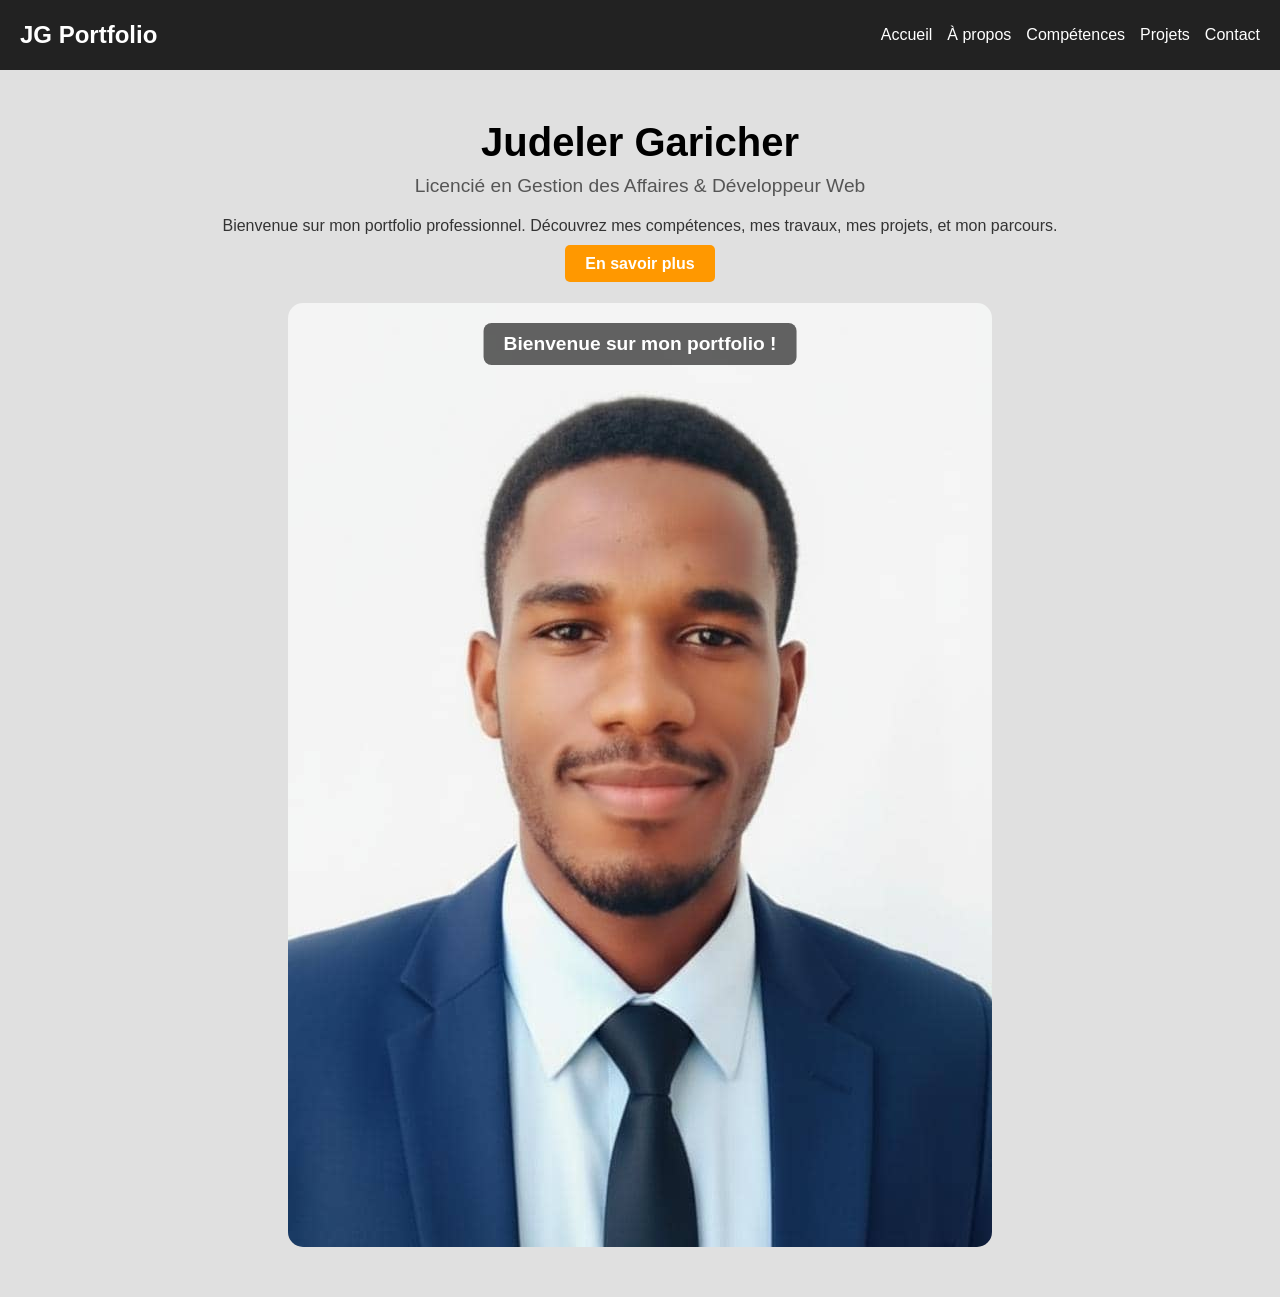
<file: index.html>
<!DOCTYPE html>
<html lang="fr">
<head>
  <meta charset="UTF-8">
  <title>Accueil</title>
  <link rel="stylesheet" href="index.css">
</head>
<body>
<header>
    <nav class="navbar">
        <div class="logo">JG Portfolio</div>

        <ul class="nav-links">
            <li><a href="index.html">Accueil</a></li>
            <li><a href="html/about.html">À propos</a></li>
            <li><a href="html/skills.html">Compétences</a></li>
            <li><a href="html/projects.html">Projets</a></li>
            <li><a href="html/contact.html">Contact</a></li>
        </ul>

        <!-- Burger menu pour mobile -->
        <div class="burger">
            <span></span>
            <span></span>
            <span></span>
        </div>
    </nav>
</header>

<main>
    <section class="hero-section">
        <div class="hero-content">
            <h1>Judeler Garicher</h1>
            <p class="subtitle">Licencié en Gestion des Affaires & Développeur Web</p>

            <p class="intro">
                Bienvenue sur mon portfolio professionnel.  
                Découvrez mes compétences, mes travaux, mes projets, et mon parcours.
            </p>

            <a href="about.html" class="btn-primary">En savoir plus</a>
        </div>

        <div class="hero-image">
            <img src="images/judelergaricher.jpg" alt="Photo de profil">
            <div class="hero-message">
                <p>Bienvenue sur mon portfolio !</p>
            </div>
        </div>
    </section>
</main>

<!-- Script pour le burger menu -->
<script>
    const burger = document.querySelector('.burger');
    const nav = document.querySelector('.nav-links');

    burger.addEventListener('click', () => {
        nav.classList.toggle('nav-active');
    });
</script>

</body>
</html>
</file>
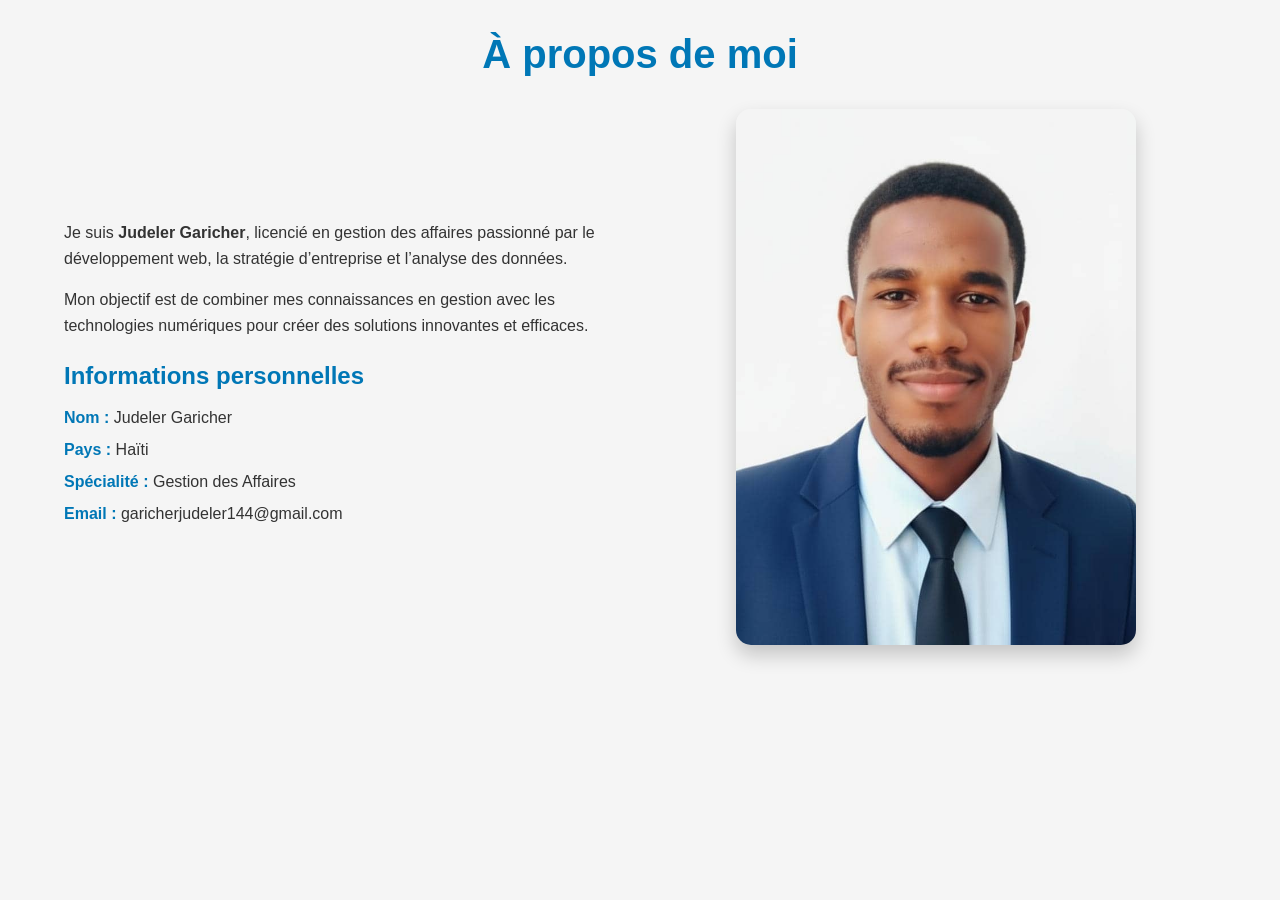
<file: html/about.html>
<!DOCTYPE html>
<html lang="fr">
<head>
  <meta charset="UTF-8">
  <title>about</title>
  <link rel="stylesheet" href="../css/about.css">
</head>
<body>
    <nav>
  <a href="index.html"></a>
  <a href="about.html"></a>
  <a href="contact.html"></a>
  <a href="projects.html"></a>
  <a href="skills.html"></a>
  
</nav>

</nav>

<main class="container">
    <section class="about-section">
        <h2>À propos de moi</h2>

        <div class="about-grid">
            <div class="about-text">
                <p>
                    Je suis <strong>Judeler Garicher</strong>, licencié en gestion des affaires
                    passionné par le développement web, la stratégie d’entreprise
                    et l’analyse des données.
                </p>

                <p>
                    Mon objectif est de combiner mes connaissances en gestion
                    avec les technologies numériques pour créer des solutions innovantes
                    et efficaces.
                </p>

                <h3>Informations personnelles</h3>
                <ul>
                    <li><strong>Nom :</strong> Judeler Garicher</li>
                    <li><strong>Pays :</strong> Haïti</li>
                    <li><strong>Spécialité :</strong> Gestion des Affaires</li>
                    <li><strong>Email :</strong> garicherjudeler144@gmail.com</li>
                </ul>
            </div>

            <div class="about-photo">
                <img src="../images/judelergaricher.jpg" alt="Photo de Judeler">
            </div>
        </div>
    </section>
</main>
</body>
</html>
</file>
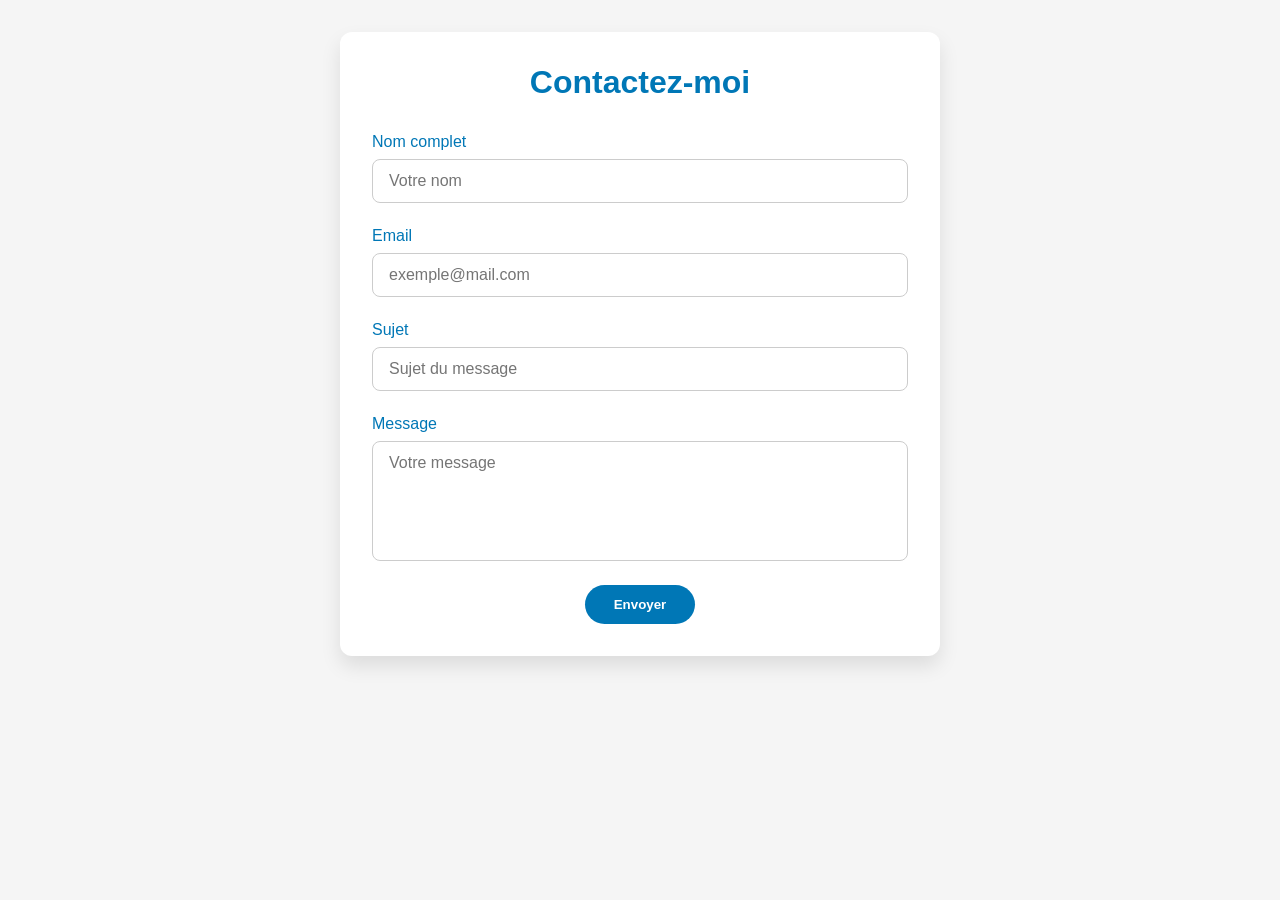
<file: html/contact.html>
<!DOCTYPE html>
<html lang="fr">
<head>
  <meta charset="UTF-8">
  <title>contact</title>
  <link rel="stylesheet" href="../css/contact.css">
</head>
<body>
<nav>
  <a href="index.html"></a>
  <a href="about.html"></a>
  <a href="contact.html"></a>
  <a href="projects.html"></a>
  <a href="skills.html"></a>
</nav>
<main class="container">
    <h2>Contactez-moi</h2>

    <form id="contactForm" class="contact-form">
        <div class="form-group">
            <label>Nom complet</label>
            <input type="text" id="name" placeholder="Votre nom" required>
        </div>

        <div class="form-group">
            <label>Email</label>
            <input type="email" id="email" placeholder="exemple@mail.com" required>
        </div>

        <div class="form-group">
            <label>Sujet</label>
            <input type="text" id="subject" placeholder="Sujet du message" required>
        </div>

        <div class="form-group">
            <label>Message</label>
            <textarea id="message" placeholder="Votre message" required></textarea>
        </div>

        <button type="submit" class="btn-primary">Envoyer</button>
    </form>
</main>

<!-- Script JavaScript pour validation et message de confirmation -->
<script>
    // Sélection du formulaire
    const contactForm = document.getElementById('contactForm');

    contactForm.addEventListener('submit', function(e) {
        e.preventDefault(); // Empêche l'envoi réel du formulaire

        // Récupération des valeurs des champs
        const name = document.getElementById('name').value.trim();
        const email = document.getElementById('email').value.trim();
        const subject = document.getElementById('subject').value.trim();
        const message = document.getElementById('message').value.trim();

        // Validation simple
        if(name === '' || email === '' || subject === '' || message === '') {
            alert('Veuillez remplir tous les champs avant d\'envoyer le formulaire.');
            return;
        }

        // Vérification simple de l'email
        const emailPattern = /^[^\s@]+@[^\s@]+\.[^\s@]+$/;
        if(!emailPattern.test(email)) {
            alert('Veuillez entrer une adresse email valide.');
            return;
        }

        // Affichage d'un message de confirmation
        alert(`Merci ${name} ! Votre message a été envoyé avec succès.`);

        // Réinitialiser le formulaire après envoi
        contactForm.reset();
    });
</script>
</body>
</html>
</file>
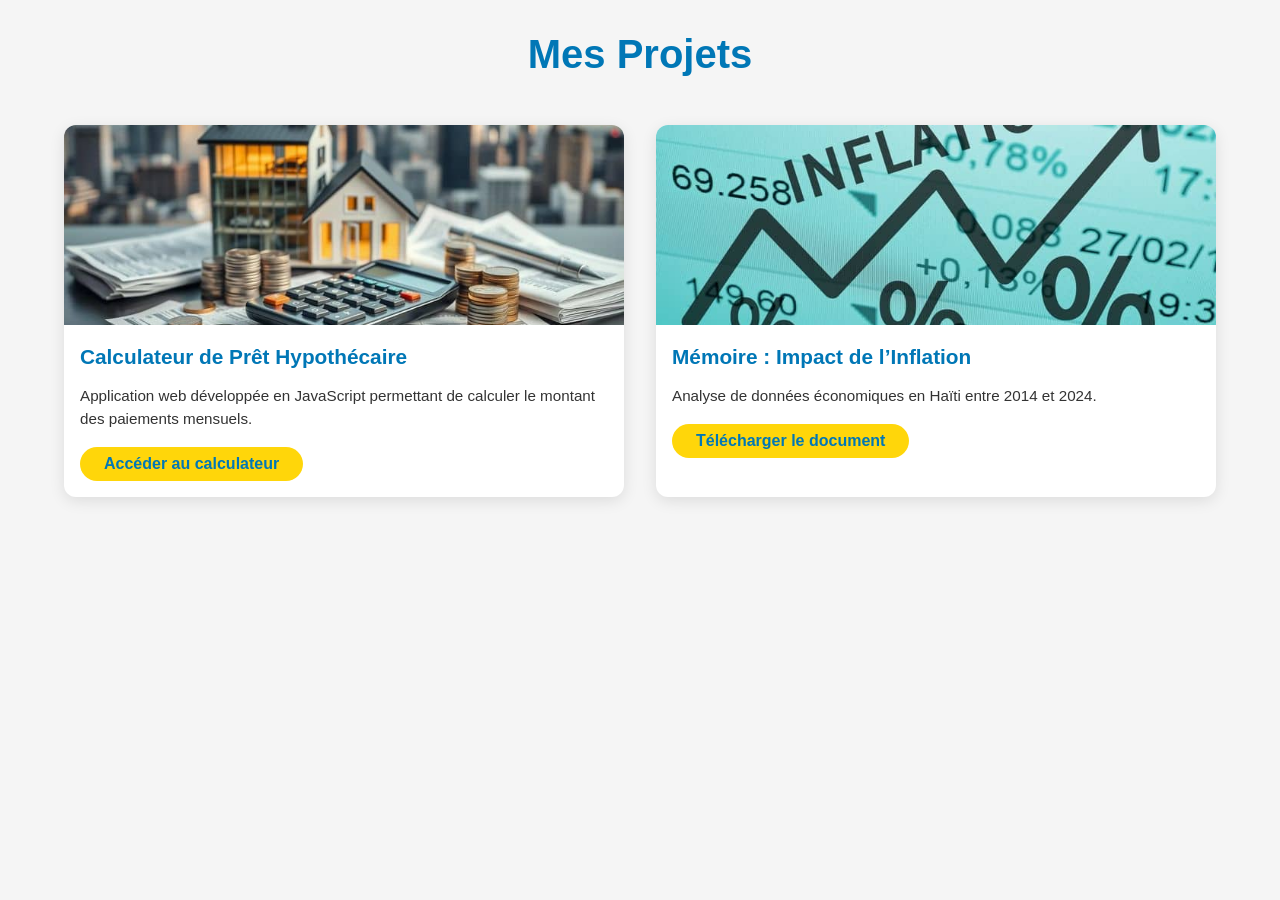
<file: html/projects.html>
<!DOCTYPE html>
<html lang="fr">
<head>
  <meta charset="UTF-8">
  <title>projects</title>
  <link rel="stylesheet" href="../css/projects.css">
</head>
<body>
   <nav>
  <a href="index.html"></a>
  <a href="about.html"></a>
  <a href="contact.html"></a>
  <a href="projects.html"></a>
  <a href="skills.html"></a>
</nav>
<main class="container">
    <h2>Mes Projets</h2>

    <section class="project-list">

        <article class="project-card">
            <img src="../images/calculatrice.jpg" alt="Projet JS">
            <h3>Calculateur de Prêt Hypothécaire</h3>
            <p>Application web développée en JavaScript permettant de calculer le montant des paiements mensuels.</p>
            <!-- Lien vers le calculateur -->
            <a href="calculateur.html" class="btn-secondary">Accéder au calculateur</a>
        </article>

        <article class="project-card">
            <img src="../images/inflation.jpg" alt="Mémoire">
            <h3>Mémoire : Impact de l’Inflation</h3>
            <p>Analyse de données économiques en Haïti entre 2014 et 2024.</p>
                <!-- Lien de téléchargement -->
    <a href="../documents/memoire.pdf" download="Memoire_Impact_Inflation" class="btn-secondary">Télécharger le document</a>
        </article>

    </section>
</main>
</body>
</html>
</file>
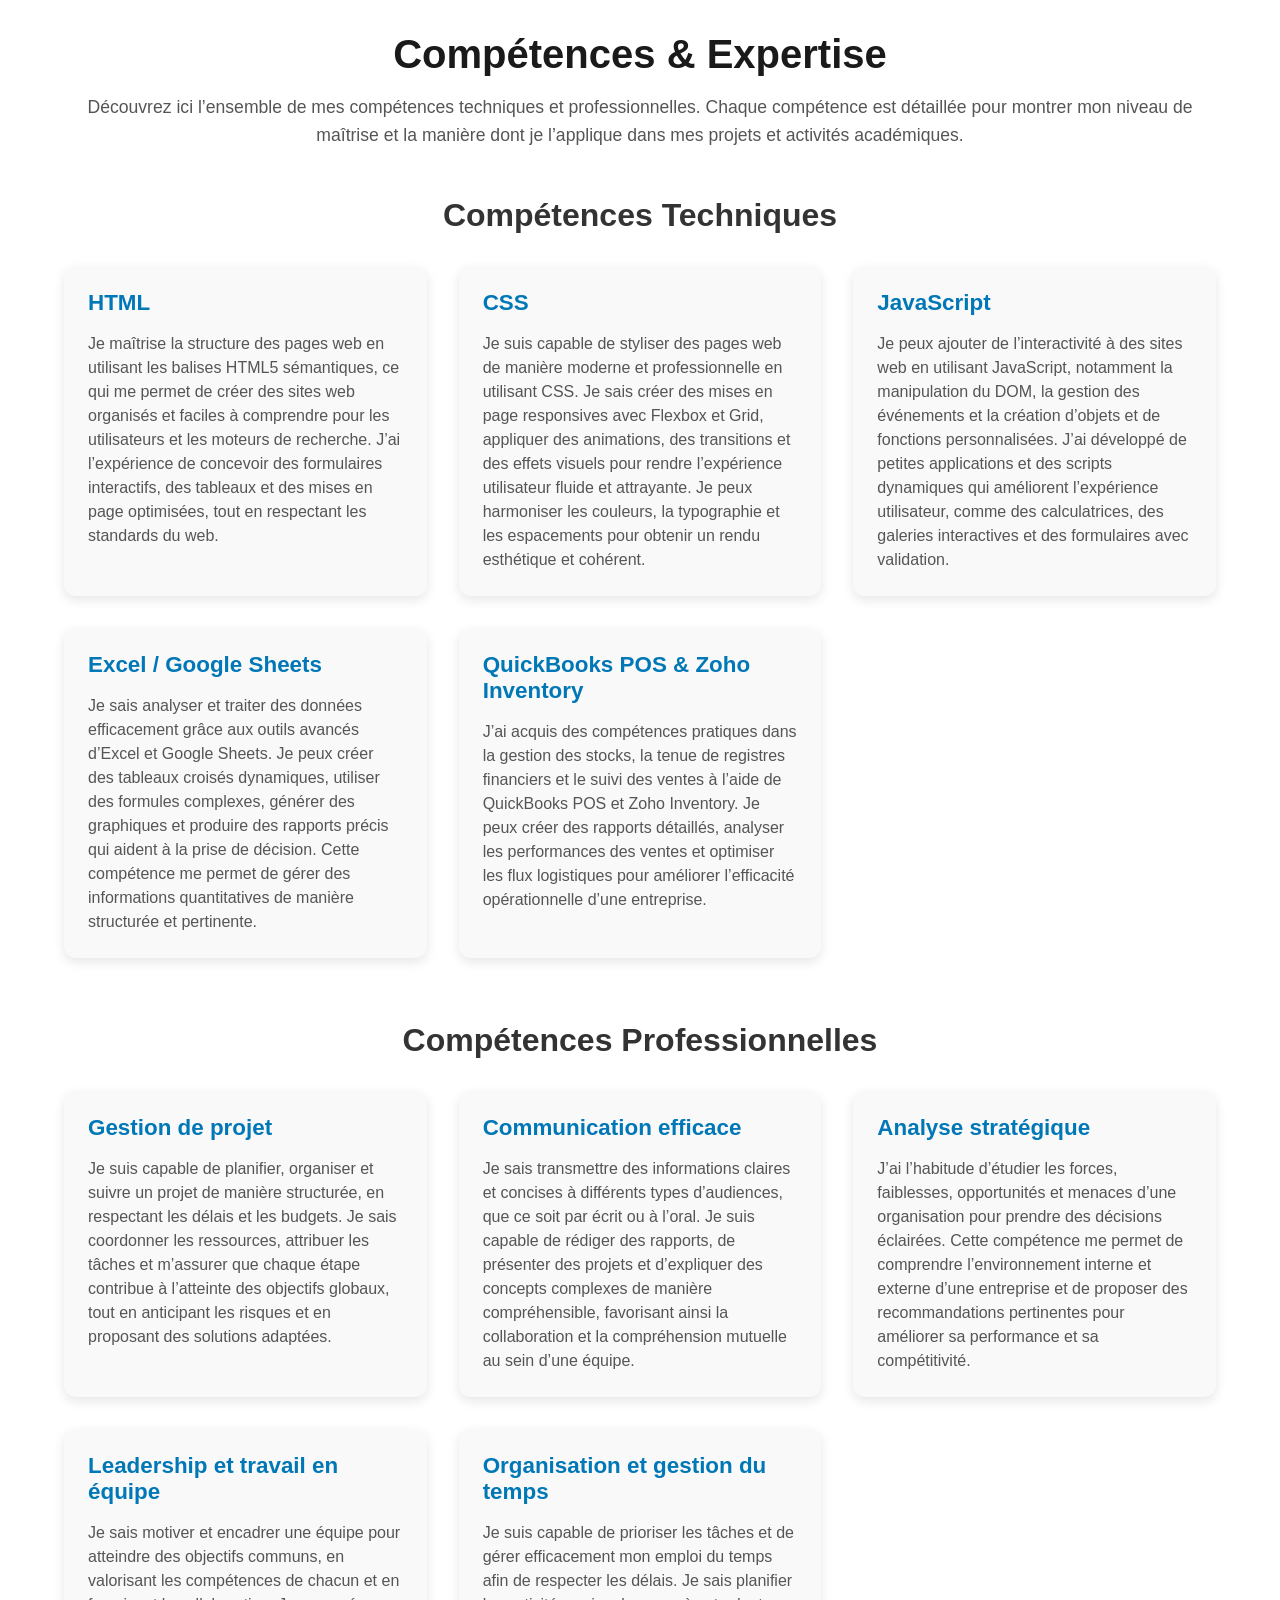
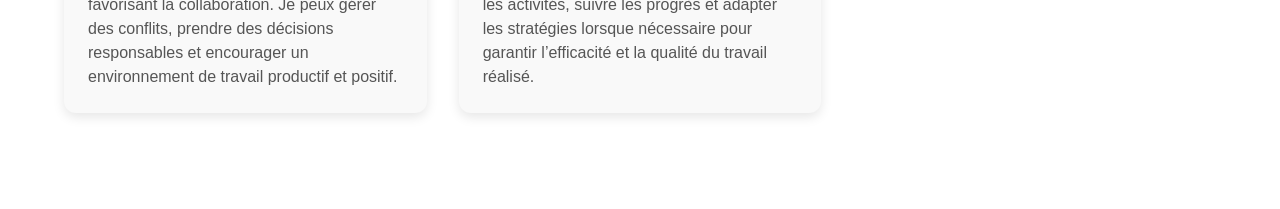
<file: html/skills.html>
<!DOCTYPE html>
<html lang="fr">
<head>
  <meta charset="UTF-8">
  <title>skills</title>
  <link rel="stylesheet" href="../css/skills.css">
</head>
<body>
    <nav>
  <a href="index.html"></a>
  <a href="about.html"></a>
  <a href="contact.html"></a>
  <a href="projects.html"></a>
  <a href="skills.html"></a>
</nav>
<main class="container">

    <!-- Introduction de la page -->
    <section class="page-intro">
        <h1>Compétences & Expertise</h1>
        <p>
            Découvrez ici l’ensemble de mes compétences techniques et professionnelles. 
            Chaque compétence est détaillée pour montrer mon niveau de maîtrise et la manière dont je l’applique dans mes projets et activités académiques.
        </p>
    </section>

    <!-- Compétences Techniques -->
    <section class="skills-section">
        <h2>Compétences Techniques</h2>
        <div class="skills-grid">

            <div class="skill-card">
                <h3>HTML</h3>
                <p>
                    Je maîtrise la structure des pages web en utilisant les balises HTML5 sémantiques, 
                    ce qui me permet de créer des sites web organisés et faciles à comprendre pour les utilisateurs 
                    et les moteurs de recherche. J’ai l’expérience de concevoir des formulaires interactifs, 
                    des tableaux et des mises en page optimisées, tout en respectant les standards du web.
                </p>
            </div>

            <div class="skill-card">
                <h3>CSS</h3>
                <p>
                    Je suis capable de styliser des pages web de manière moderne et professionnelle en utilisant CSS. 
                    Je sais créer des mises en page responsives avec Flexbox et Grid, appliquer des animations, 
                    des transitions et des effets visuels pour rendre l’expérience utilisateur fluide et attrayante. 
                    Je peux harmoniser les couleurs, la typographie et les espacements pour obtenir un rendu esthétique et cohérent.
                </p>
            </div>

            <div class="skill-card">
                <h3>JavaScript</h3>
                <p>
                    Je peux ajouter de l’interactivité à des sites web en utilisant JavaScript, notamment la manipulation du DOM, 
                    la gestion des événements et la création d’objets et de fonctions personnalisées. J’ai développé de petites applications 
                    et des scripts dynamiques qui améliorent l’expérience utilisateur, comme des calculatrices, des galeries interactives 
                    et des formulaires avec validation.
                </p>
            </div>

            <div class="skill-card">
                <h3>Excel / Google Sheets</h3>
                <p>
                    Je sais analyser et traiter des données efficacement grâce aux outils avancés d’Excel et Google Sheets. 
                    Je peux créer des tableaux croisés dynamiques, utiliser des formules complexes, générer des graphiques 
                    et produire des rapports précis qui aident à la prise de décision. Cette compétence me permet de gérer 
                    des informations quantitatives de manière structurée et pertinente.
                </p>
            </div>

            <div class="skill-card">
                <h3>QuickBooks POS & Zoho Inventory</h3>
                <p>
                    J’ai acquis des compétences pratiques dans la gestion des stocks, la tenue de registres financiers 
                    et le suivi des ventes à l’aide de QuickBooks POS et Zoho Inventory. Je peux créer des rapports détaillés, 
                    analyser les performances des ventes et optimiser les flux logistiques pour améliorer l’efficacité opérationnelle d’une entreprise.
                </p>
            </div>

        </div>
    </section>

    <!-- Compétences Professionnelles -->
    <section class="skills-section">
        <h2>Compétences Professionnelles</h2>
        <div class="skills-grid">

            <div class="skill-card">
                <h3>Gestion de projet</h3>
                <p>
                    Je suis capable de planifier, organiser et suivre un projet de manière structurée, 
                    en respectant les délais et les budgets. Je sais coordonner les ressources, attribuer les tâches 
                    et m’assurer que chaque étape contribue à l’atteinte des objectifs globaux, tout en anticipant les risques 
                    et en proposant des solutions adaptées.
                </p>
            </div>

            <div class="skill-card">
                <h3>Communication efficace</h3>
                <p>
                    Je sais transmettre des informations claires et concises à différents types d’audiences, 
                    que ce soit par écrit ou à l’oral. Je suis capable de rédiger des rapports, de présenter des projets 
                    et d’expliquer des concepts complexes de manière compréhensible, favorisant ainsi la collaboration 
                    et la compréhension mutuelle au sein d’une équipe.
                </p>
            </div>

            <div class="skill-card">
                <h3>Analyse stratégique</h3>
                <p>
                    J’ai l’habitude d’étudier les forces, faiblesses, opportunités et menaces d’une organisation 
                    pour prendre des décisions éclairées. Cette compétence me permet de comprendre l’environnement interne 
                    et externe d’une entreprise et de proposer des recommandations pertinentes pour améliorer sa performance 
                    et sa compétitivité.
                </p>
            </div>

            <div class="skill-card">
                <h3>Leadership et travail en équipe</h3>
                <p>
                    Je sais motiver et encadrer une équipe pour atteindre des objectifs communs, 
                    en valorisant les compétences de chacun et en favorisant la collaboration. 
                    Je peux gérer des conflits, prendre des décisions responsables et encourager un environnement 
                    de travail productif et positif.
                </p>
            </div>

            <div class="skill-card">
                <h3>Organisation et gestion du temps</h3>
                <p>
                    Je suis capable de prioriser les tâches et de gérer efficacement mon emploi du temps afin de respecter les délais. 
                    Je sais planifier les activités, suivre les progrès et adapter les stratégies lorsque nécessaire 
                    pour garantir l’efficacité et la qualité du travail réalisé.
                </p>
            </div>

        </div>
    </section>

</main>
</body>
</html>
</file>
<file: index.css>
/* Styles généraux */
body {
    font-family: Arial, sans-serif;
    margin: 0;
    padding: 0;
    background-color: #f9f9f9;
}

h1, h2, h3, p {
    margin: 0;
    padding: 0;
}

/* Navbar */
.navbar {
    display: flex;
    justify-content: space-between;
    align-items: center;
    background-color: #222;
    color: #fff;
    padding: 10px 20px;
}

.navbar .logo {
    font-size: 1.5rem;
    font-weight: bold;
}

.nav-links {
    list-style: none;
    display: flex;
    gap: 15px;
}

.nav-links li a {
    color: #fff;
    text-decoration: none;
    font-weight: 500;
}

.nav-links li a:hover {
    color: #ff9800;
}

/* Burger menu (mobile) */
.burger {
    display: none; /* affichage selon media queries */
    cursor: pointer;
    flex-direction: column;
    gap: 5px;
}

.burger span {
    width: 25px;
    height: 3px;
    background-color: #fff;
}

/* Hero Section */
.hero-section {
    display: flex;
    flex-direction: column;
    align-items: center;
    text-align: center;
    padding: 50px 20px;
    background-color: #e0e0e0;
}

.hero-content h1 {
    font-size: 2.5rem;
    margin-bottom: 10px;
}

.hero-content .subtitle {
    font-size: 1.2rem;
    margin-bottom: 20px;
    color: #555;
}

.hero-content .intro {
    margin-bottom: 20px;
    font-size: 1rem;
    color: #333;
}

.btn-primary {
    text-decoration: none;
    color: #fff;
    background-color: #ff9800;
    padding: 10px 20px;
    border-radius: 5px;
    font-weight: bold;
}

.btn-primary:hover {
    background-color: #e68a00;
}

/* Hero Image */
.hero-image {
    position: relative;
    display: flex;
    justify-content: center; /* centre horizontalement */
    margin-top: 30px;
}

.hero-image img {
    max-width: 100%;
    height: auto;
    border-radius: 15px;
}

/* Message sur l'image */
.hero-message {
    position: absolute;
    top: 20px; 
    left: 50%;
    transform: translateX(-50%);
    background-color: rgba(0, 0, 0, 0.6);
    color: #fff;
    padding: 10px 20px;
    border-radius: 8px;
    font-size: 1.2rem;
    font-weight: bold;
}
</file>
<file: css/about.css>
/* ---------------------- */
/* Reset minimal */
* {
    margin: 0;
    padding: 0;
    box-sizing: border-box;
    font-family: 'Segoe UI', Tahoma, Geneva, Verdana, sans-serif;
}

/* ---------------------- */
/* Body */
body {
    background-color: #f5f5f5;
    color: #333;
}

/* Container principal */
.container {
    width: 90%;
    max-width: 1200px;
    margin: 0 auto;
    padding: 2rem 0;
}

/* ---------------------- */
/* Section About */
.about-section h2 {
    font-size: 2.5rem;
    text-align: center;
    color: #0077b6;
    margin-bottom: 2rem;
}

/* Grille pour texte et photo */
.about-grid {
    display: grid;
    grid-template-columns: 1fr 1fr;
    gap: 2rem;
    align-items: center;
}

/* Texte About */
.about-text p {
    font-size: 1rem;
    line-height: 1.6;
    margin-bottom: 1rem;
}

.about-text h3 {
    font-size: 1.5rem;
    margin-top: 1.5rem;
    color: #0077b6;
}

/* Liste d'informations personnelles */
.about-text ul {
    list-style: none;
    margin-top: 1rem;
}

.about-text ul li {
    font-size: 1rem;
    margin-bottom: 0.5rem;
    line-height: 1.5;
}

.about-text ul li strong {
    color: #0077b6;
}

/* Photo About */
.about-photo img {
    width: 100%;
    max-width: 400px;
    border-radius: 15px;
    box-shadow: 0 10px 20px rgba(0,0,0,0.2);
    display: block;
    margin: 0 auto;
}

/* ---------------------- */
/* Responsive */
@media (max-width: 1024px) {
    .about-grid {
        grid-template-columns: 1fr;
        text-align: center;
    }

    .about-photo img {
        max-width: 300px;
        margin: 1.5rem auto;
    }
}
</file>
<file: css/contact.css>
/* ---------------------- */
/* Reset minimal */
* {
    margin: 0;
    padding: 0;
    box-sizing: border-box;
    font-family: 'Segoe UI', Tahoma, Geneva, Verdana, sans-serif;
}

/* ---------------------- */
/* Body */
body {
    background-color: #f5f5f5;
    color: #333;
}

/* Container principal */
.container {
    width: 90%;
    max-width: 600px;
    margin: 2rem auto;
    padding: 2rem;
    background-color: #fff;
    border-radius: 12px;
    box-shadow: 0 10px 20px rgba(0,0,0,0.1);
}

/* Titre de la page */
.container h2 {
    text-align: center;
    font-size: 2rem;
    color: #0077b6;
    margin-bottom: 2rem;
}

/* ---------------------- */
/* Formulaire */
.contact-form {
    display: flex;
    flex-direction: column;
    gap: 1.5rem;
}

.form-group {
    display: flex;
    flex-direction: column;
}

.form-group label {
    margin-bottom: 0.5rem;
    font-weight: 500;
    color: #0077b6;
}

.form-group input,
.form-group textarea {
    padding: 0.75rem 1rem;
    border: 1px solid #ccc;
    border-radius: 8px;
    font-size: 1rem;
    transition: all 0.3s ease;
    resize: none;
}

/* Effet focus */
.form-group input:focus,
.form-group textarea:focus {
    outline: none;
    border-color: #0077b6;
    box-shadow: 0 0 5px rgba(0, 119, 182, 0.4);
}

/* Textarea */
textarea {
    min-height: 120px;
}

/* Bouton */
.btn-primary {
    padding: 0.75rem 1.8rem;
    background-color: #0077b6;
    color: #fff;
    font-weight: bold;
    border: none;
    border-radius: 30px;
    cursor: pointer;
    transition: all 0.3s ease;
    align-self: center;
}

.btn-primary:hover {
    background-color: #005f8d;
    transform: translateY(-2px);
}

/* ---------------------- */
/* Responsive */
@media (max-width: 768px) {
    .container {
        width: 95%;
        padding: 1.5rem;
    }
}
</file>
<file: css/projects.css>
/* ---------------------- */
/* Reset minimal */
* {
    margin: 0;
    padding: 0;
    box-sizing: border-box;
    font-family: 'Segoe UI', Tahoma, Geneva, Verdana, sans-serif;
}

/* ---------------------- */
/* Body */
body {
    background-color: #f5f5f5;
    color: #333;
}

/* Container principal */
.container {
    width: 90%;
    max-width: 1200px;
    margin: 0 auto;
    padding: 2rem 0;
}

/* Titre de la page */
.container h2 {
    text-align: center;
    font-size: 2.5rem;
    color: #0077b6;
    margin-bottom: 3rem;
}

/* ---------------------- */
/* Grille des projets */
.project-list {
    display: grid;
    grid-template-columns: repeat(auto-fit, minmax(280px, 1fr));
    gap: 2rem;
}

/* Cartes de projets */
.project-card {
    background-color: #fff;
    border-radius: 12px;
    overflow: hidden;
    box-shadow: 0 4px 15px rgba(0,0,0,0.1);
    transition: transform 0.3s, box-shadow 0.3s;
}

.project-card:hover {
    transform: translateY(-5px);
    box-shadow: 0 10px 25px rgba(0,0,0,0.15);
}

.project-card img {
    width: 100%;
    height: 200px;
    object-fit: cover;
}

/* Contenu des cartes */
.project-card h3 {
    font-size: 1.3rem;
    color: #0077b6;
    margin: 1rem;
}

.project-card p {
    font-size: 0.95rem;
    margin: 0 1rem 1rem 1rem;
    line-height: 1.5;
}

/* Bouton secondaire */
.btn-secondary {
    display: inline-block;
    margin: 0 1rem 1rem 1rem;
    padding: 0.5rem 1.5rem;
    background-color: #ffd60a;
    color: #0077b6;
    font-weight: bold;
    text-decoration: none;
    border-radius: 25px;
    transition: all 0.3s ease;
}

.btn-secondary:hover {
    background-color: #e6c300;
    transform: translateY(-2px);
}

/* ---------------------- */
/* Responsive */
@media (max-width: 768px) {
    .project-card img {
        height: 180px;
    }
}
</file>
<file: css/skills.css>
/* ---------------------- */
/* Reset minimal */
* {
    margin: 0;
    padding: 0;
    box-sizing: border-box;
    font-family: 'Segoe UI', Tahoma, Geneva, Verdana, sans-serif;
}

/* ---------------------- */
/* Container général */
.container {
    width: 90%;
    max-width: 1200px;
    margin: 0 auto;
    padding: 2rem 0;
}

/* ---------------------- */
/* Introduction de la page */
.page-intro {
    text-align: center;
    margin-bottom: 3rem;
}

.page-intro h1 {
    font-size: 2.5rem;
    color: #1a1a1a;
    margin-bottom: 1rem;
}

.page-intro p {
    font-size: 1.1rem;
    color: #555;
    line-height: 1.6;
}

/* ---------------------- */
/* Sections des compétences */
.skills-section {
    margin-bottom: 4rem;
}

.skills-section h2 {
    font-size: 2rem;
    color: #333;
    margin-bottom: 2rem;
    text-align: center;
}

/* ---------------------- */
/* Grille de compétences */
.skills-grid {
    display: grid;
    grid-template-columns: repeat(auto-fit, minmax(280px, 1fr));
    gap: 2rem;
}

/* ---------------------- */
/* Cartes de compétence */
.skill-card {
    background-color: #f9f9f9;
    border-radius: 12px;
    padding: 1.5rem;
    box-shadow: 0 4px 12px rgba(0,0,0,0.1);
    transition: transform 0.3s, box-shadow 0.3s;
}

.skill-card:hover {
    transform: translateY(-5px);
    box-shadow: 0 8px 20px rgba(0,0,0,0.15);
}

.skill-card h3 {
    font-size: 1.4rem;
    color: #0077b6;
    margin-bottom: 1rem;
}

.skill-card p {
    font-size: 1rem;
    color: #555;
    line-height: 1.5;
}

/* ---------------------- */
/* Barres de progression pour compétences techniques */
.skill-bar {
    width: 100%;
    background-color: #ddd;
    border-radius: 10px;
    height: 12px;
    margin-top: 1rem;
    overflow: hidden;
}

.skill-progress {
    height: 100%;
    width: 0%;
    background-color: #0077b6;
    border-radius: 10px;
    transition: width 2s ease-in-out;
}

/* Animation à déclencher via JS ou hover */
.skill-card:hover .skill-progress {
    width: 80%; /* Valeur par défaut, peut être dynamique */
}

/* ---------------------- */
/* Responsive */
@media (max-width: 768px) {
    .page-intro h1 {
        font-size: 2rem;
    }

    .skills-section h2 {
        font-size: 1.6rem;
    }
}
</file>
